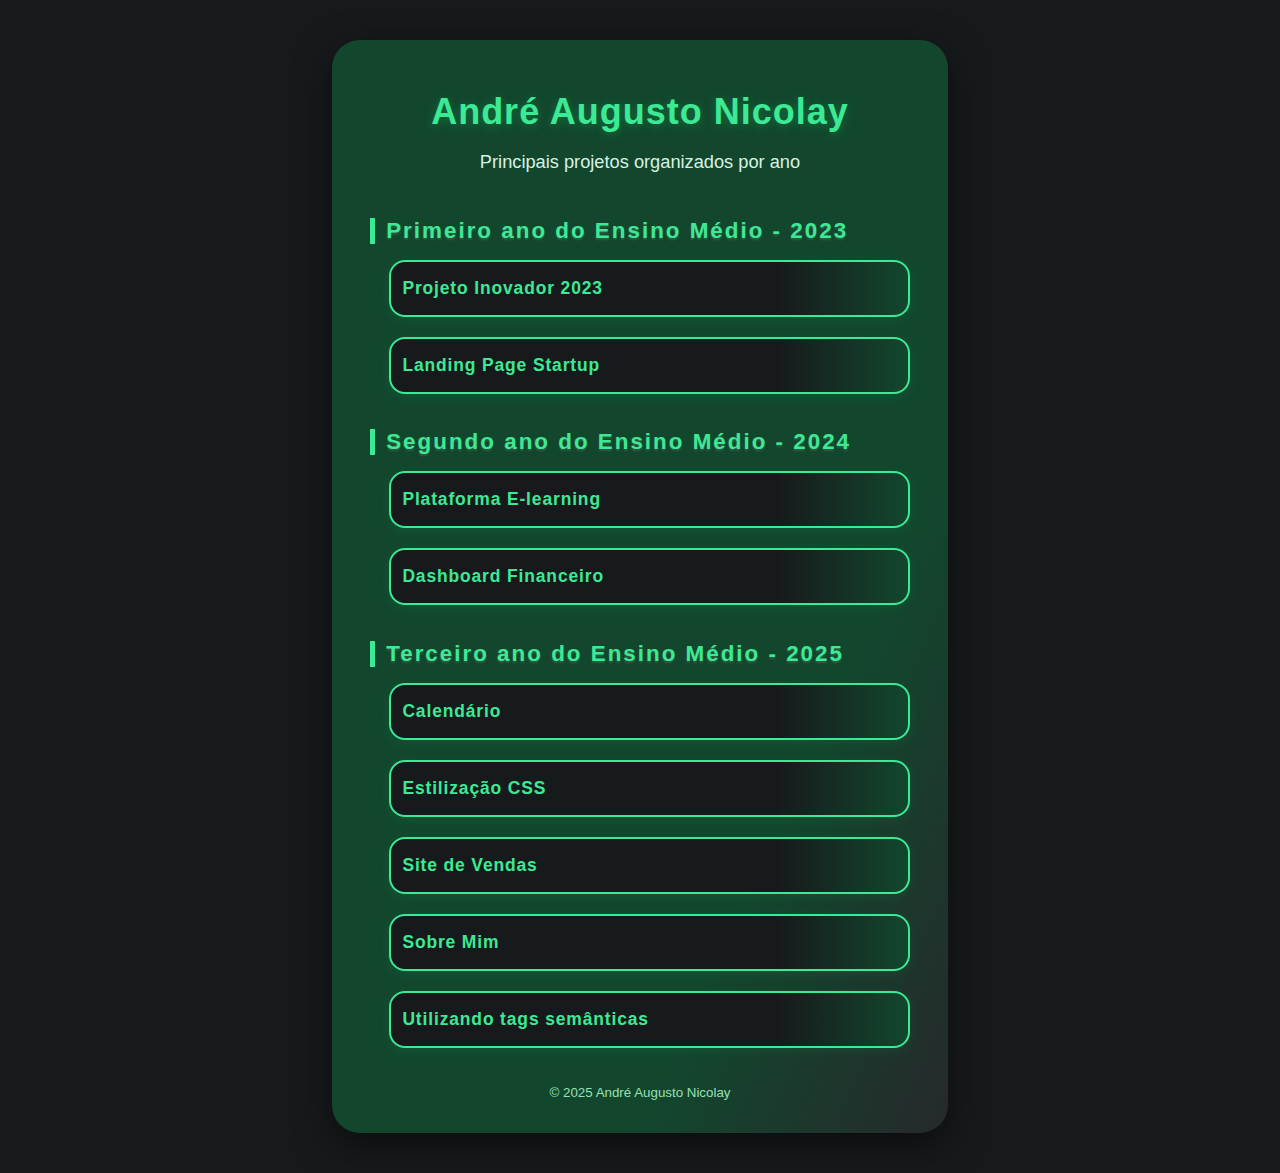
<file: index.html>
<!DOCTYPE html>
<html lang="pt-BR">
<head>
  <meta charset="UTF-8">
  <meta name="viewport" content="width=device-width, initial-scale=1.0">
  <title>Portfólio Pessoal</title>
  <link rel="stylesheet" href="style.css">
</head>
<body>
  <div class="portfolio-container">
    <header>
      <h1>André Augusto Nicolay</h1>
      <p>Principais projetos organizados por ano</p>
    </header>

    <section>
      <h2>Primeiro ano do Ensino Médio - 2023</h2>
      <div class="projects">
        <a href="projeto1-2023.html" class="project-link">Projeto Inovador 2023</a>
        <a href="projeto2-2023.html" class="project-link">Landing Page Startup</a>
      </div>
    </section>

    <section>
      <h2>Segundo ano do Ensino Médio - 2024</h2>
      <div class="projects">
        <a href="projeto1-2024.html" class="project-link">Plataforma E-learning</a>
        <a href="projeto2-2024.html" class="project-link">Dashboard Financeiro</a>
      </div>
    </section>

    <section>
      <h2>Terceiro ano do Ensino Médio - 2025</h2>
      <div class="projects">
        <a href="./calendário/calendario.html" class="project-link">Calendário</a>
        <a href="./css/index.html" class="project-link">Estilização CSS</a>
        <a href="./site-de-vendas/index.html" class="project-link">Site de Vendas</a>
        <a href="./sobre-mim/index.html" class="project-link">Sobre Mim</a>
        <a href="./tags-semanticas/parte-1.html" class="project-link">Utilizando tags semânticas</a>
    </section>
    
    <footer>
      <small>&copy; 2025 André Augusto Nicolay</small>
    </footer>
  </div>
</body>
</html>
</file>
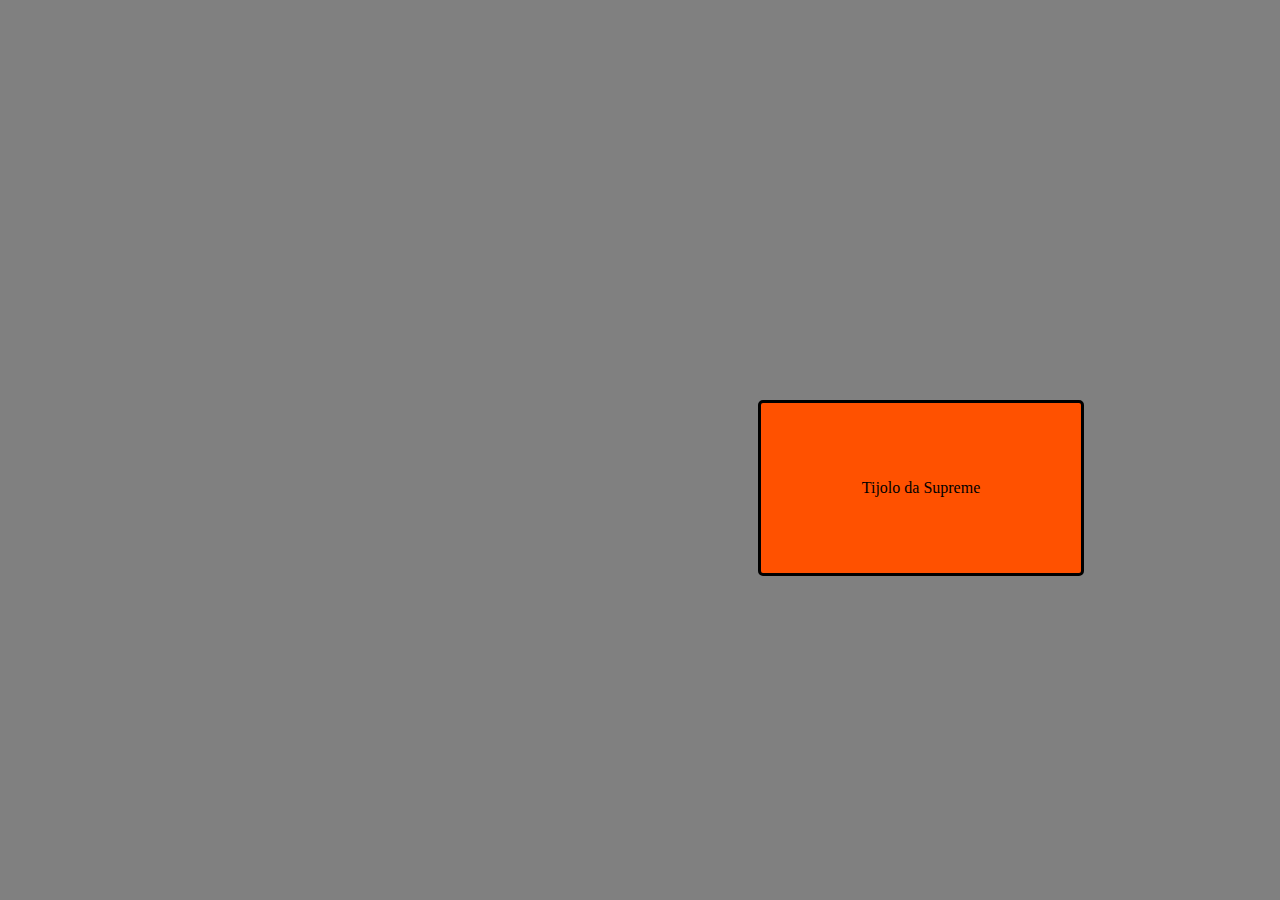
<file: css/index.html>
<!DOCTYPE html>
<html lang="pt-br">
<head>
    <meta charset="UTF-8">
    <meta name="viewport" content="width=device-width, initial-scale=1.0">
    <link rel="stylesheet" href="style.css">
    <title>CSS</title>
</head>
<body>
    <div class="bloco">
        Tijolo da Supreme
    </div>
</body>
</html>
</file>
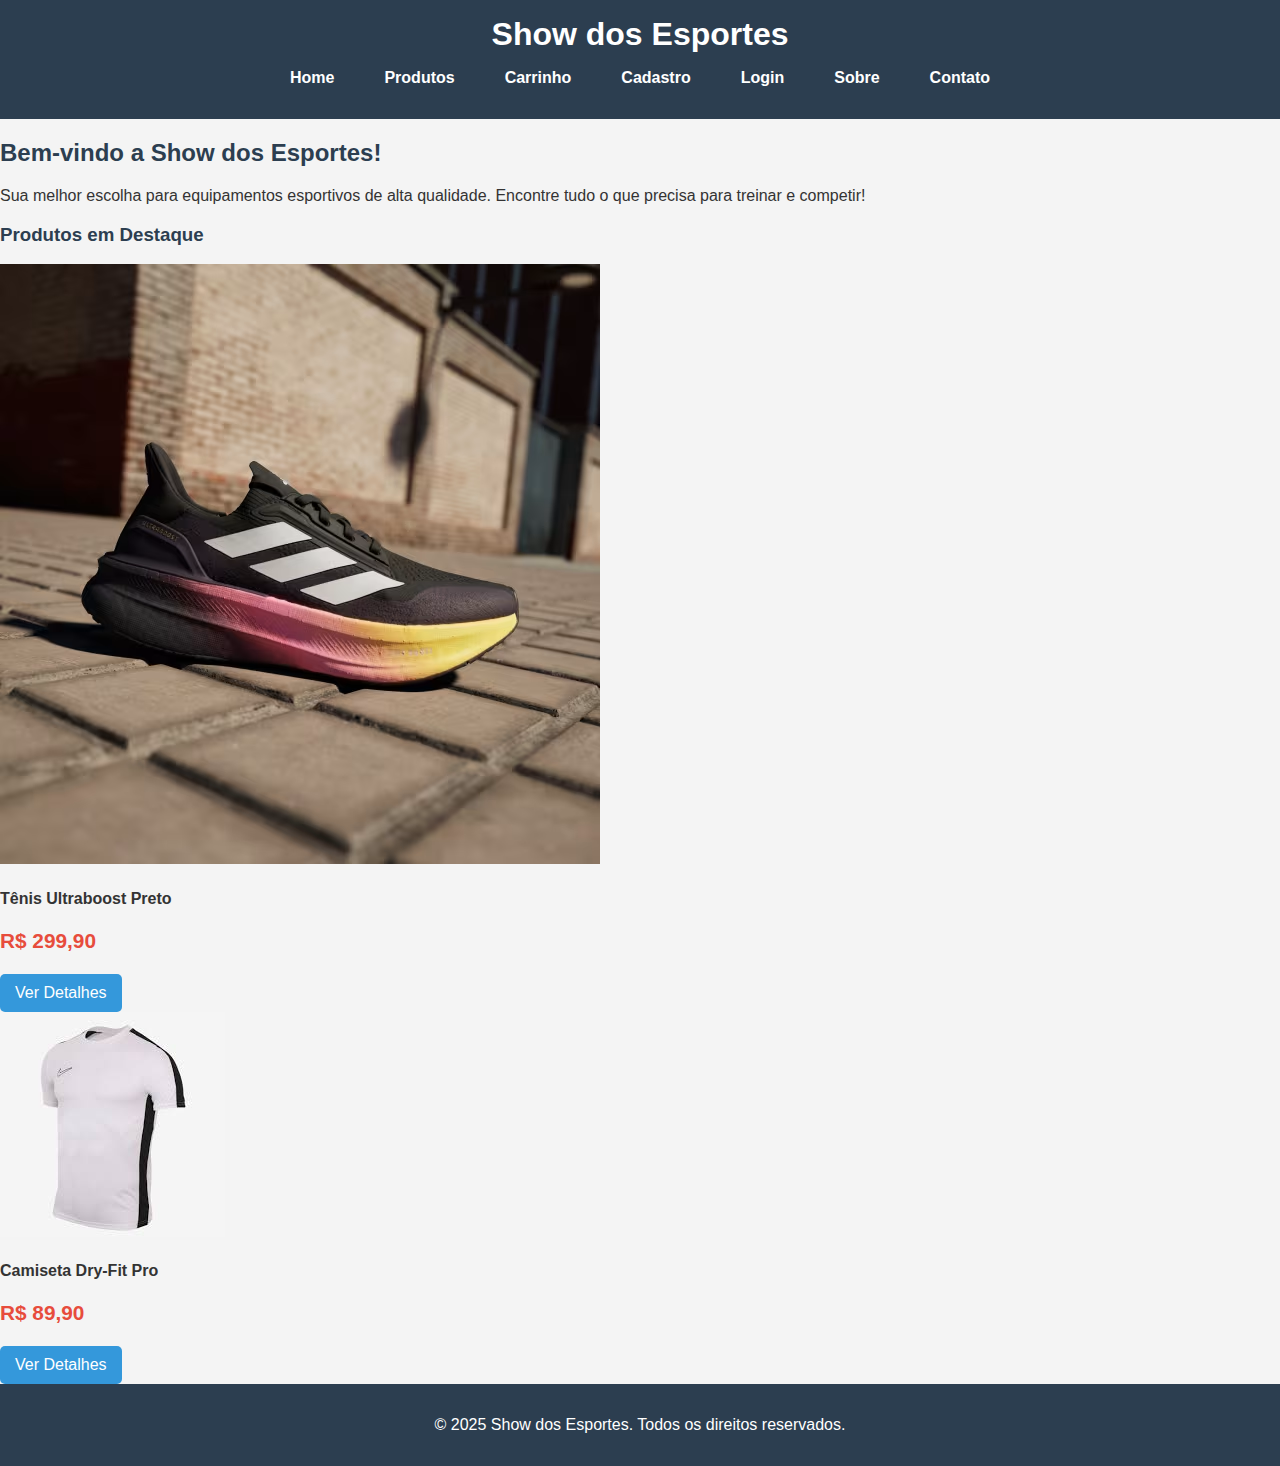
<file: site-de-vendas/index.html>
<!DOCTYPE html>
<html lang="pt-br">
<head>
    <meta charset="UTF-8">
    <meta name="viewport" content="width=device-width, initial-scale=1.0">
    <title>Show dos Esportes</title>
    <link rel="stylesheet" href="style.css">
</head>
<body>
    <header>
        <h1>Show dos Esportes</h1>
        <nav>
            <ul>
                <li><a href="index.html">Home</a></li>
                <li><a href="produtos.html">Produtos</a></li>
                <li><a href="carrinho.html">Carrinho</a></li>
                <li><a href="cadastro.html">Cadastro</a></li>
                <li><a href="login.html">Login</a></li>
                <li><a href="sobre.html">Sobre</a></li>
                <li><a href="contato.html">Contato</a></li>
            </ul>
        </nav>
    </header>

    <main>
        <section class="destaques">
            <h2>Bem-vindo a Show dos Esportes!</h2>
            <p>Sua melhor escolha para equipamentos esportivos de alta qualidade. Encontre tudo o que precisa para treinar e competir!</p>
            <h3>Produtos em Destaque</h3>
            <article>
                <img src="img/Tenis_Ultraboost_5x_Preto_JI1334.avif" alt="Tenis Ultraboost Preto">
                <h4>Tênis Ultraboost Preto</h4>
                <p class="preco">R$ 299,90</p>
                <a href="produtos.html" class="btn-comprar">Ver Detalhes</a>
            </article>
            <article>
                <img src="img/camisa_dry_fit.jfif" alt="Camiseta Dry-Fit Pro">
                <h4>Camiseta Dry-Fit Pro</h4>
                <p class="preco">R$ 89,90</p>
                <a href="produtos.html" class="btn-comprar">Ver Detalhes</a>
            </article>
        </section>
    </main>

    <footer>
        <p>&copy; 2025 Show dos Esportes. Todos os direitos reservados.</p>
    </footer>
</body>
</html>
</file>
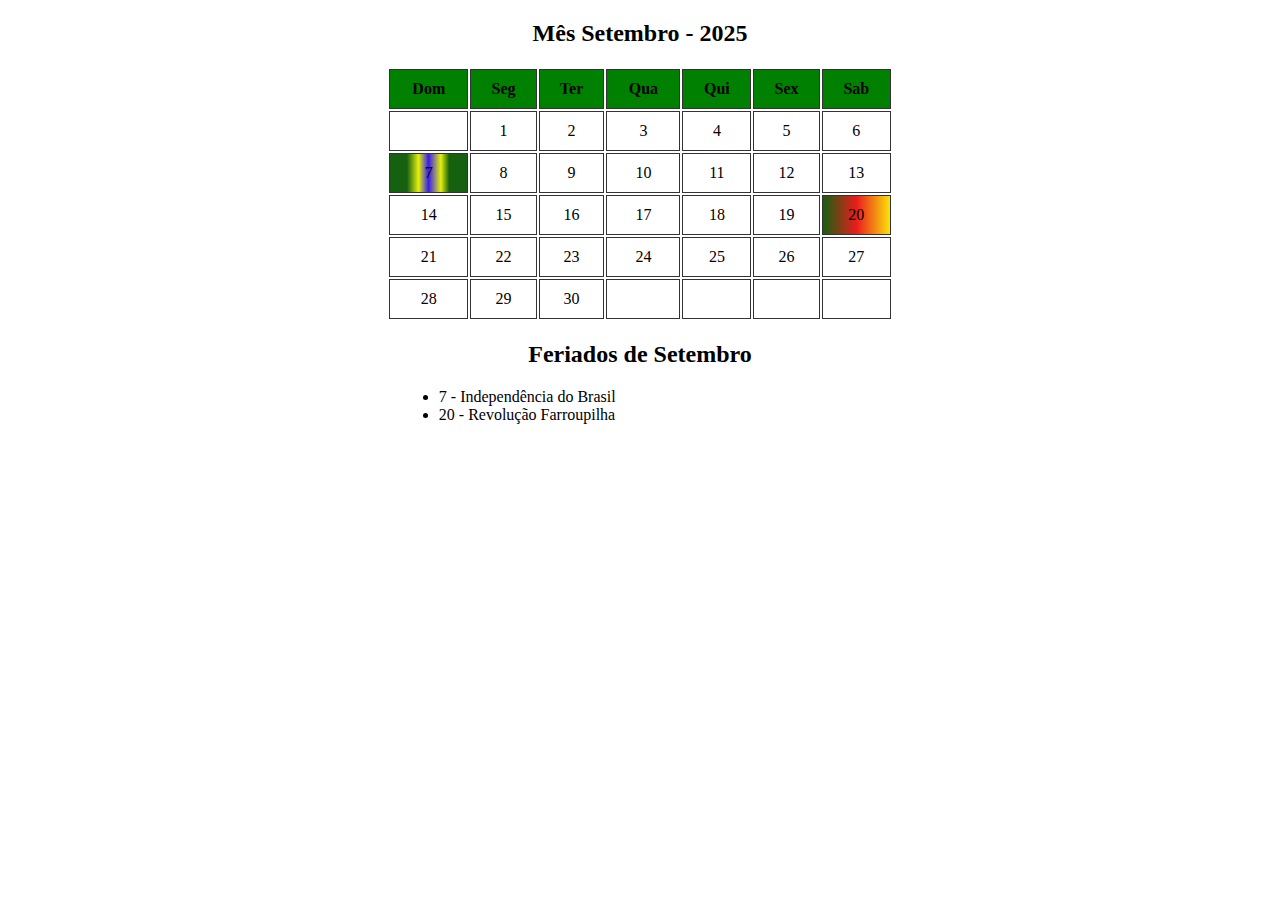
<file: calendário/calendario.html>
<!DOCTYPE html>
<html lang="pt-br">
<head>
    <meta charset="UTF-8">
    <meta name="viewport" content="width=device-width, initial-scale=1.0">
    <title>Tabela</title>
    <link rel="stylesheet" href="style.css">
</head>

<body>
    <h2>Mês Setembro - 2025</h2>

    <table>

        <tr>
            <th>Dom</th>
            <th>Seg</th>
            <th>Ter</th>
            <th>Qua</th>
            <th>Qui</th>
            <th>Sex</th>
            <th>Sab</th>
        </tr>

        <tr>
            <td></td>
            <td>1</td>
            <td>2</td>
            <td>3</td>
            <td>4</td>
            <td>5</td>
            <td>6</td>
        </tr>
        <tr>
            <td class="brasil">7</td>
            <td>8</td>
            <td>9</td>
            <td>10</td>
            <td>11</td>
            <td>12</td>
            <td>13</td>
        </tr>
        <tr>
            <td>14</td>
            <td>15</td>
            <td>16</td>
            <td>17</td>
            <td>18</td>
            <td>19</td>
            <td class="rs">20</td>
        </tr>
        <tr>
            <td>21</td>
            <td>22</td>
            <td>23</td>
            <td>24</td>
            <td>25</td>
            <td>26</td>
            <td>27</td>
        </tr>
        <tr>
            <td>28</td>
            <td>29</td>
            <td>30</td>
            <td></td>
            <td></td>
            <td></td>
            <td></td>
        </tr>

    </table>

    <h2>Feriados de Setembro</h2>
    <ul>
        <li>7 - Independência do Brasil</li>
        <li>20 - Revolução Farroupilha</li>
    </ul>
</body>
</html>
</file>
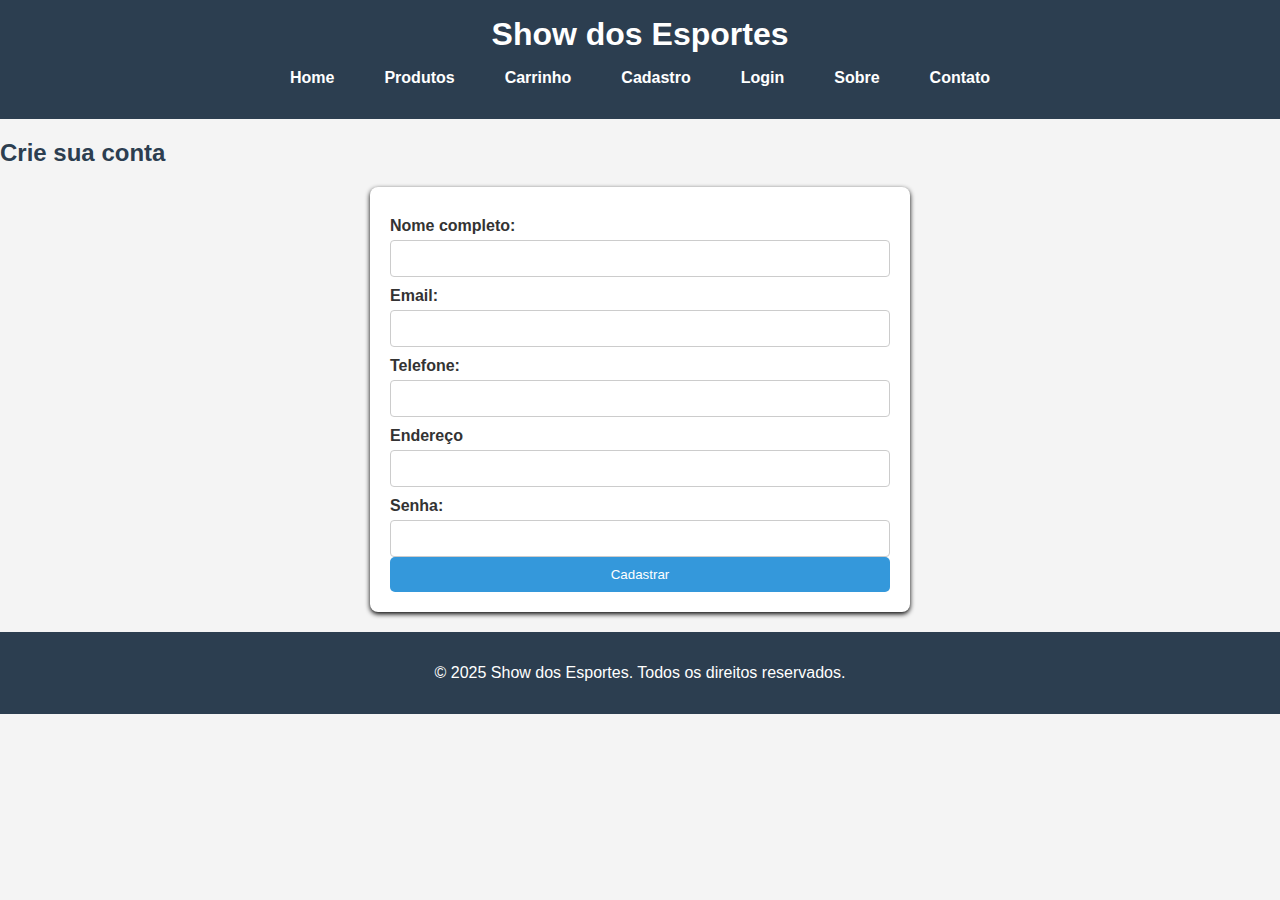
<file: site-de-vendas/cadastro.html>
<!DOCTYPE html>
<html lang="pt-br">
<head>
    <meta charset="UTF-8">
    <meta name="viewport" content="width=device-width, initial-scale=1.0">
    <title>Show dos Esportes</title>
    <link rel="stylesheet" href="style.css">
</head>
<body>
    <header>
        <h1>Show dos Esportes</h1>
        <nav>
            <ul>
                <li><a href="index.html">Home</a></li>
                <li><a href="produtos.html">Produtos</a></li>
                <li><a href="carrinho.html">Carrinho</a></li>
                <li><a href="cadastro.html">Cadastro</a></li>
                <li><a href="login.html">Login</a></li>
                <li><a href="sobre.html">Sobre</a></li>
                <li><a href="contato.html">Contato</a></li>
            </ul>
        </nav>
    </header>

    <main>
        <section class="cadastro">
            <h2>Crie sua conta</h2>
            <form action="#" method="post">
                <label for="nome">Nome completo:</label>
                <input type="text" id="nome" name="nome" required>

                <label for="email">Email:</label>
                <input type="email" id="email" name="email" required>

                <label for="telefone">Telefone:</label>
                <input type="tel" id="telefone" name="telefone">

                <label for="endereco">Endereço</label>
                <input type="text" id="endereco" name="endereco">

                <label for="senha">Senha:</label>
                <input type="password" id="senha" name="senha" required>

                <button type="submit">Cadastrar</button>
            </form>
        </section>
    </main>

    <footer>
        <p>&copy; 2025 Show dos Esportes. Todos os direitos reservados.</p>
    </footer>
</body>
</html>
</file>
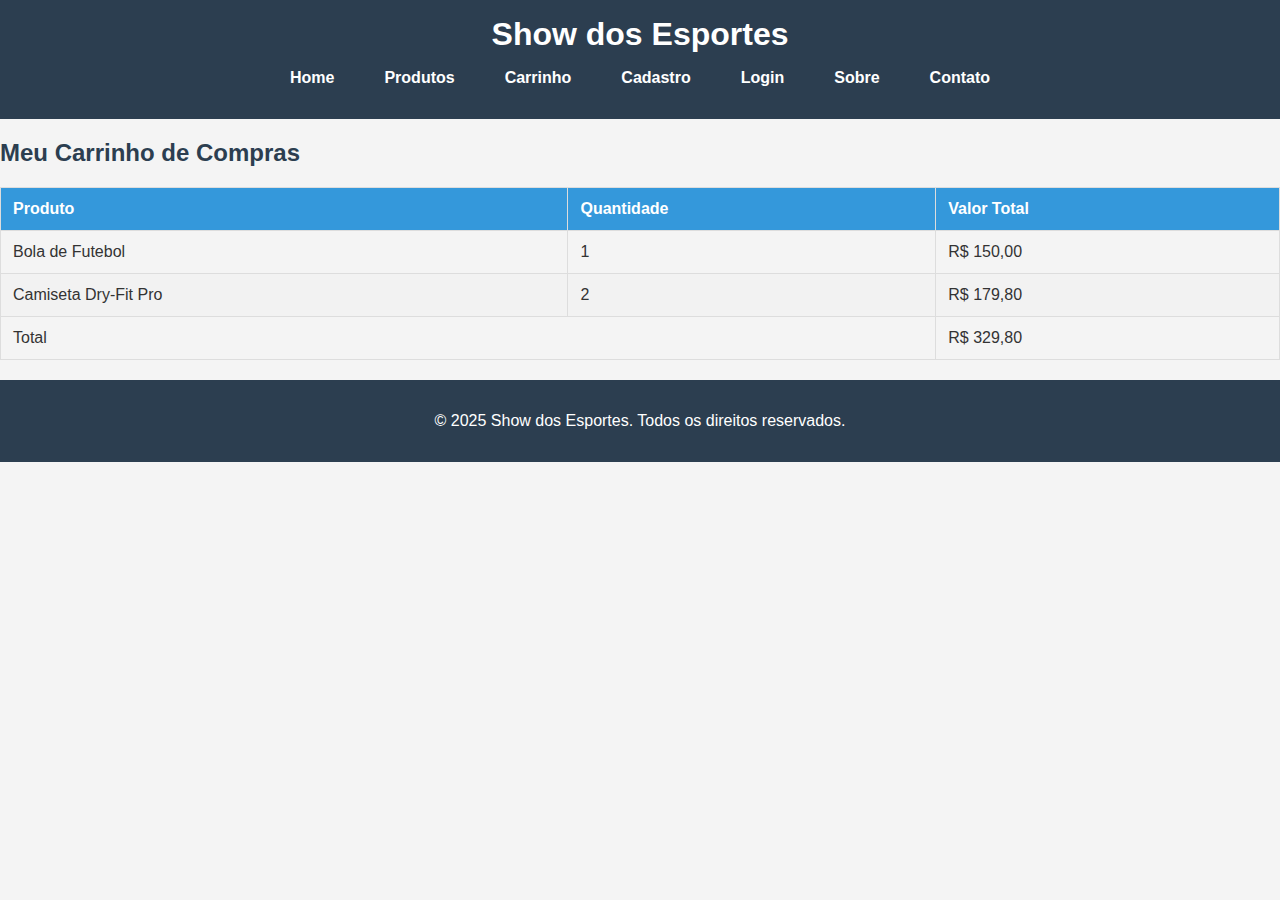
<file: site-de-vendas/carrinho.html>
<!DOCTYPE html>
<html lang="pt-br">
<head>
    <meta charset="UTF-8">
    <meta name="viewport" content="width=device-width, initial-scale=1.0">
    <title>Show dos Esportes</title>
    <link rel="stylesheet" href="style.css">
</head>
<body>
    <header>
        <h1>Show dos Esportes</h1>
        <nav>
            <ul>
                <li><a href="index.html">Home</a></li>
                <li><a href="produtos.html">Produtos</a></li>
                <li><a href="carrinho.html">Carrinho</a></li>
                <li><a href="cadastro.html">Cadastro</a></li>
                <li><a href="login.html">Login</a></li>
                <li><a href="sobre.html">Sobre</a></li>
                <li><a href="contato.html">Contato</a></li>
            </ul>
        </nav>
    </header>

    <main>
        <section class="carrinho">
            <h2>Meu Carrinho de Compras</h2>
            <table>
                <thead>
                    <tr>
                        <th>Produto</th>
                        <th>Quantidade</th>
                        <th>Valor Total</th>
                    </tr>
                </thead>
                <tbody>
                    <tr>
                        <td>Bola de Futebol</td>
                        <td>1</td>
                        <td>R$ 150,00</td>
                    </tr>
                    <tr>
                        <td>Camiseta Dry-Fit Pro</td>
                        <td>2</td>
                        <td>R$ 179,80</td>
                    </tr>
                </tbody>
                <tfoot>
                    <tr>
                        <td colspan="2">Total</td>
                        <td>R$ 329,80</td>
                    </tr>
                </tfoot>
            </table>
        </section>
    </main>

    <footer>
        <p>&copy; 2025 Show dos Esportes. Todos os direitos reservados.</p>
    </footer>
</body>
</html>
</file>
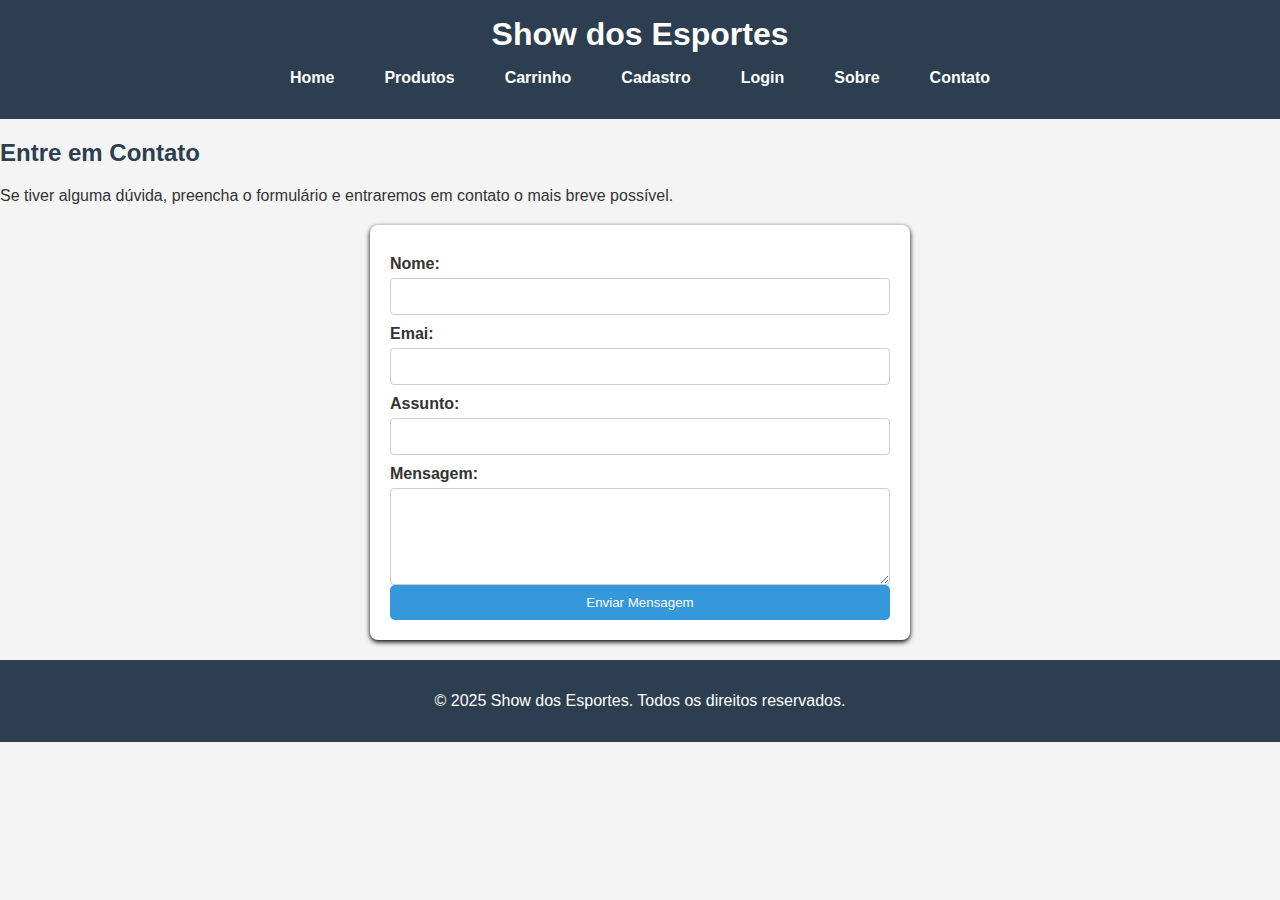
<file: site-de-vendas/contato.html>
<!DOCTYPE html>
<html lang="pt-br">
<head>
    <meta charset="UTF-8">
    <meta name="viewport" content="width=device-width, initial-scale=1.0">
    <title>Show dos Esportes</title>
    <link rel="stylesheet" href="style.css">
</head>
<body>
    <header>
        <h1>Show dos Esportes</h1>
        <nav>
            <ul>
                <li><a href="index.html">Home</a></li>
                <li><a href="produtos.html">Produtos</a></li>
                <li><a href="carrinho.html">Carrinho</a></li>
                <li><a href="cadastro.html">Cadastro</a></li>
                <li><a href="login.html">Login</a></li>
                <li><a href="sobre.html">Sobre</a></li>
                <li><a href="contato.html">Contato</a></li>
            </ul>
        </nav>
    </header>

    <main>
        <section class="contato">
            <h2>Entre em Contato</h2>
            <p>Se tiver alguma dúvida, preencha o formulário e entraremos em contato o mais breve possível.</p>
            <form action="#" method="post">
                <label for="nome-contato">Nome:</label>
                <input type="text" id="nome-contato" name="nome" required>

                <label for="email-contato">Emai:</label>
                <input type="email" id="email-contato" name="email" required>

                <label for="assunto">Assunto:</label>
                <input type="text" id="assunto" name="assunto" required>

                <label for="mensagem">Mensagem:</label>
                <textarea name="mensagem" id="mensagem" rows="5" required></textarea>

                <button type="submit">Enviar Mensagem</button>
            </form>
        </section>
    </main>

    <footer>
        <p>&copy; 2025 Show dos Esportes. Todos os direitos reservados.</p>
    </footer>
</body>
</html>
</file>
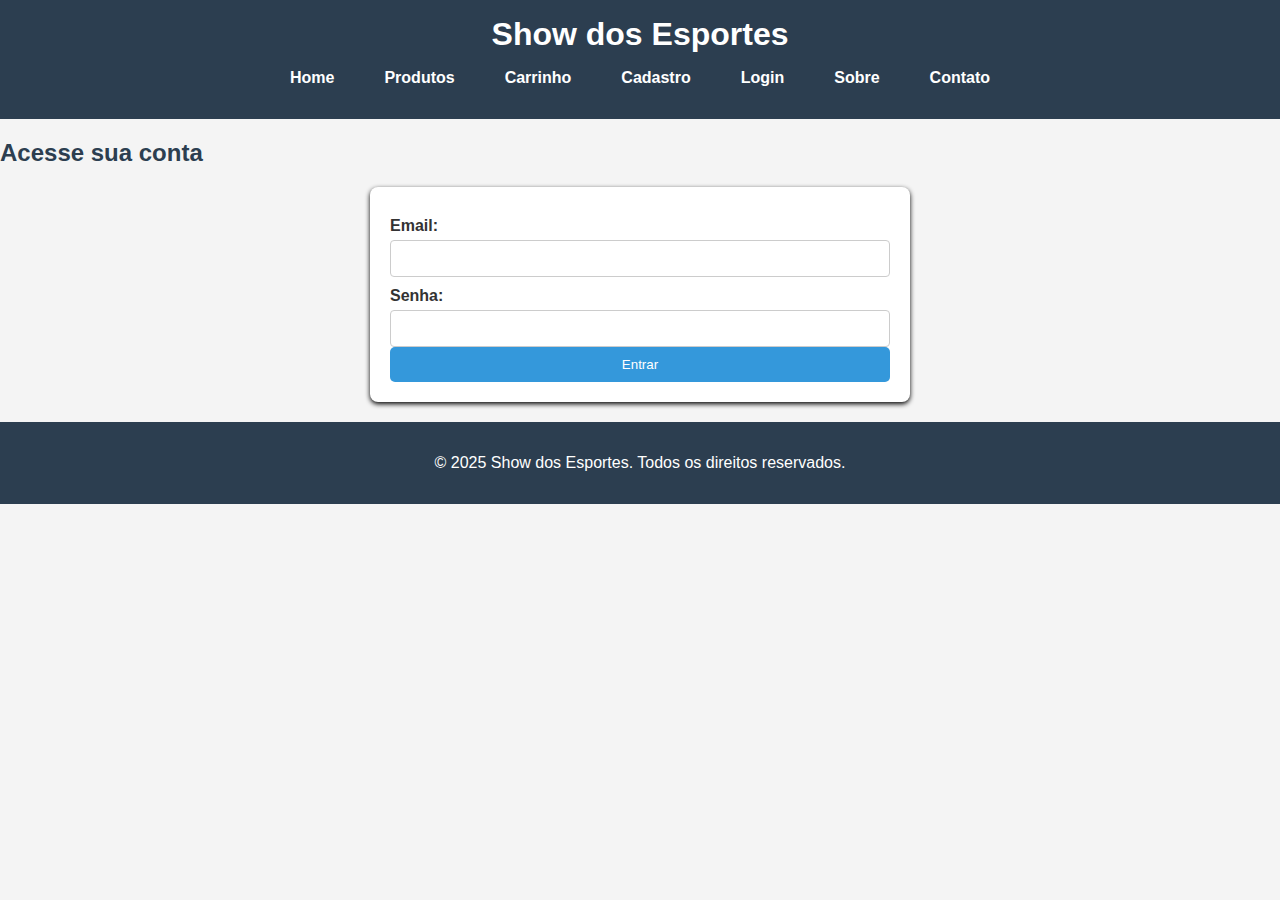
<file: site-de-vendas/login.html>
<!DOCTYPE html>
<html lang="pt-br">
<head>
    <meta charset="UTF-8">
    <meta name="viewport" content="width=device-width, initial-scale=1.0">
    <title>Show dos Esportes</title>
    <link rel="stylesheet" href="style.css">
</head>
<body>
    <header>
        <h1>Show dos Esportes</h1>
        <nav>
            <ul>
                <li><a href="index.html">Home</a></li>
                <li><a href="produtos.html">Produtos</a></li>
                <li><a href="carrinho.html">Carrinho</a></li>
                <li><a href="cadastro.html">Cadastro</a></li>
                <li><a href="login.html">Login</a></li>
                <li><a href="sobre.html">Sobre</a></li>
                <li><a href="contato.html">Contato</a></li>
            </ul>
        </nav>
    </header>

    <main>
        <section class="login">
            <h2>Acesse sua conta</h2>
            <form action="#" method="post">
                <label for="email-login">Email:</label>
                <input type="email" id="email-login" name="email" required>

                <label for="senha-login">Senha:</label>
                <input type="password" id="senha-login" name="senha" required>

                <button type="submit">Entrar</button>
            </form>
        </section>
    </main>

    <footer>
        <p>&copy; 2025 Show dos Esportes. Todos os direitos reservados.</p>
    </footer>
</body>
</html>
</file>
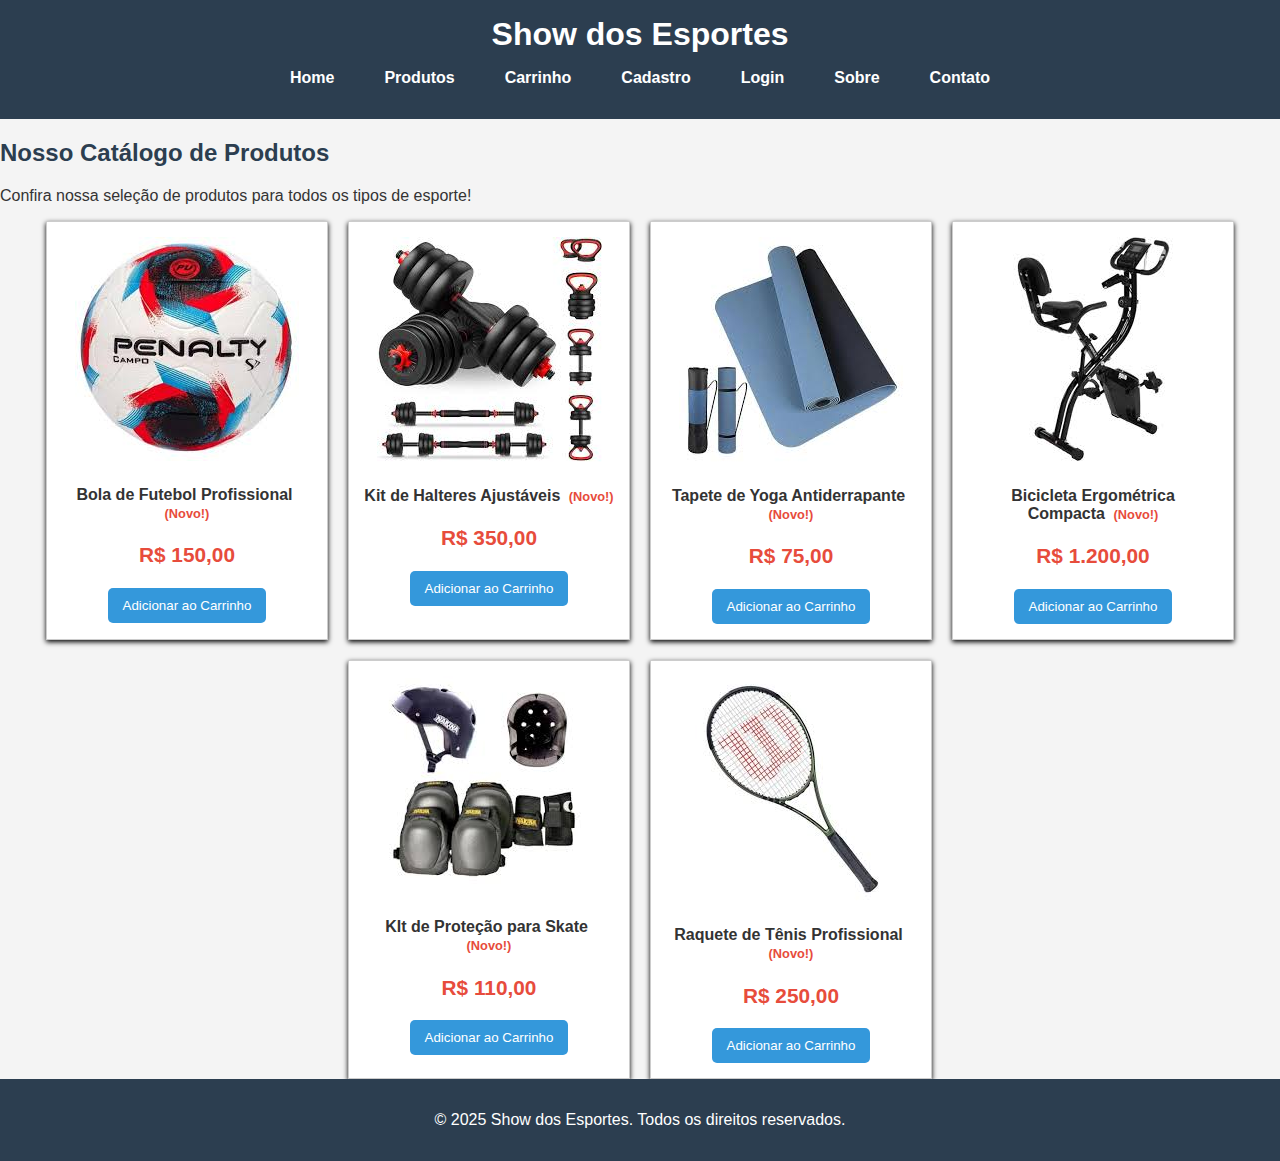
<file: site-de-vendas/produtos.html>
<!DOCTYPE html>
<html lang="pt-br">
<head>
    <meta charset="UTF-8">
    <meta name="viewport" content="width=device-width, initial-scale=1.0">
    <title>Show dos Esportes</title>
    <link rel="stylesheet" href="style.css">
</head>
<body>
    <header>
        <h1>Show dos Esportes</h1>
        <nav>
            <ul>
                <li><a href="index.html">Home</a></li>
                <li><a href="produtos.html">Produtos</a></li>
                <li><a href="carrinho.html">Carrinho</a></li>
                <li><a href="cadastro.html">Cadastro</a></li>
                <li><a href="login.html">Login</a></li>
                <li><a href="sobre.html">Sobre</a></li>
                <li><a href="contato.html">Contato</a></li>
            </ul>
        </nav>
    </header>

    <main>
        <section class="catalogo">
            <h2>Nosso Catálogo de Produtos</h2>
            <p>Confira nossa seleção de produtos para todos os tipos de esporte!</p>
            <div class="lista-produtos">
                <article>
                    <img src="img/bola-de-futebol.jfif" alt="Bola de Futebol">
                    <h4>Bola de Futebol Profissional</h4>
                    <p class="preco">R$ 150,00</p>
                    <button class="btn-carrinho">Adicionar ao Carrinho</button>
                </article>
                <article>
                    <img src="img/kit-de-halteres.jfif" alt="Kit de Halteres Ajustáveis">
                    <h4>Kit de Halteres Ajustáveis</h4>
                    <p class="preco">R$ 350,00</p>
                    <button class="btn-carrinho">Adicionar ao Carrinho</button>
                </article>
                <article>
                    <img src="img/tapete-de-yoga.jfif" alt="Tapete de Yoga Antiderrapante">
                    <h4>Tapete de Yoga Antiderrapante</h4>
                    <p class="preco">R$ 75,00</p>
                    <button class="btn-carrinho">Adicionar ao Carrinho</button>
                </article>
                <article>
                    <img src="img/bicilceta-ergometrica.jfif" alt="Bicicleta Ergométrica Compacta">
                    <h4>Bicicleta Ergométrica Compacta</h4>
                    <p class="preco">R$ 1.200,00</p>
                    <button class="btn-carrinho">Adicionar ao Carrinho</button>
                </article>
                <article>
                    <img src="img/kit-de-protecao-skate.jfif" alt="Kit de proteção para skate">
                    <h4>KIt de Proteção para Skate</h4>
                    <p class="preco">R$ 110,00</p>
                    <button class="btn-carrinho">Adicionar ao Carrinho</button>
                </article>
                <article>
                    <img src="img/raquete-de-tenis.jfif" alt="Raquete de Tênis">
                    <h4>Raquete de Tênis Profissional</h4>
                    <p class="preco">R$ 250,00</p>
                    <button class="btn-carrinho">Adicionar ao Carrinho</button>
                </article>
            </div>
        </section>
    </main>

    <footer>
        <p>&copy; 2025 Show dos Esportes. Todos os direitos reservados.</p>
    </footer>
</body>
</html>
</file>
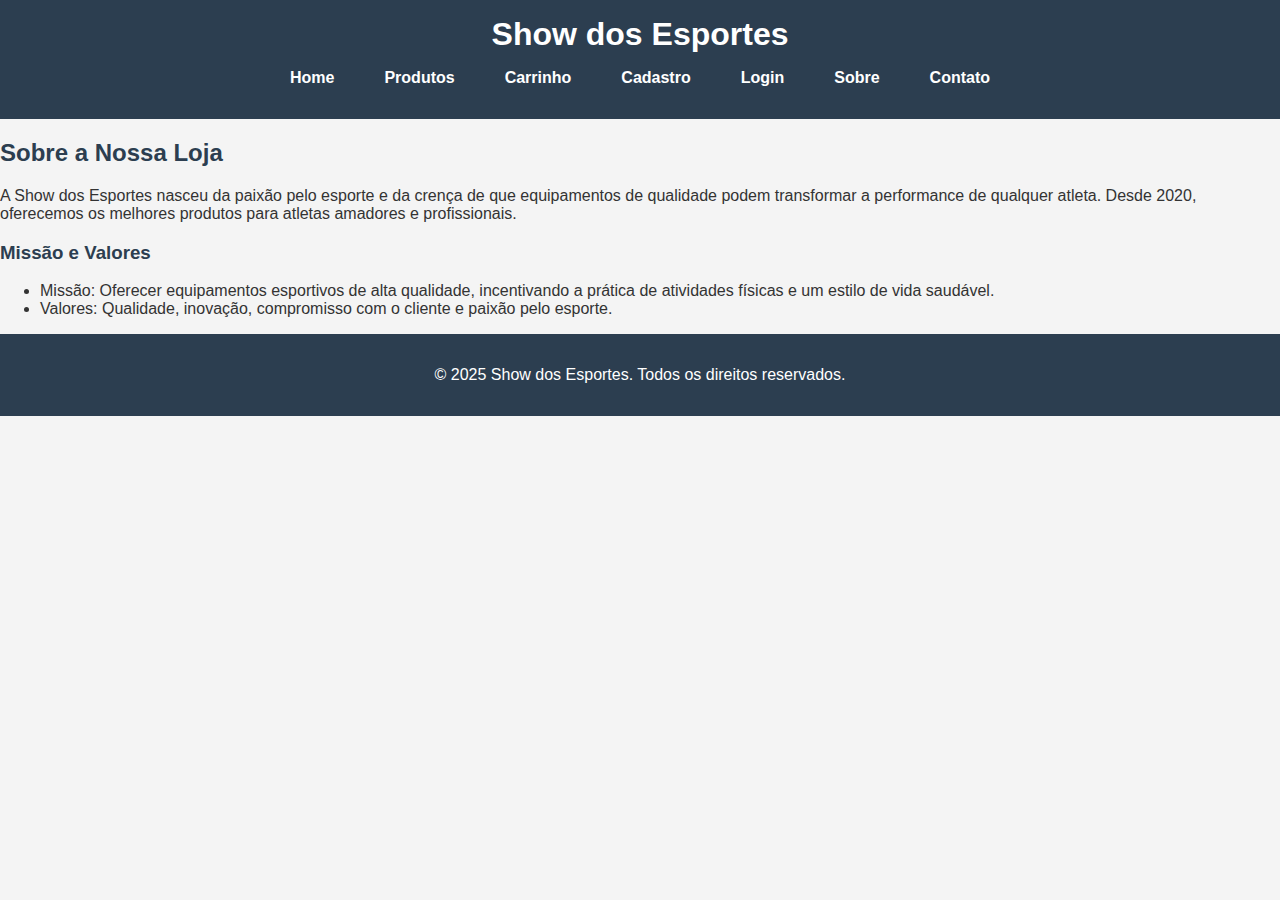
<file: site-de-vendas/sobre.html>
<!DOCTYPE html>
<html lang="pt-br">
<head>
    <meta charset="UTF-8">
    <meta name="viewport" content="width=device-width, initial-scale=1.0">
    <title>Show dos Esportes</title>
    <link rel="stylesheet" href="style.css">
</head>
<body>
    <header>
        <h1>Show dos Esportes</h1>
        <nav>
            <ul>
                <li><a href="index.html">Home</a></li>
                <li><a href="produtos.html">Produtos</a></li>
                <li><a href="carrinho.html">Carrinho</a></li>
                <li><a href="cadastro.html">Cadastro</a></li>
                <li><a href="login.html">Login</a></li>
                <li><a href="sobre.html">Sobre</a></li>
                <li><a href="contato.html">Contato</a></li>
            </ul>
        </nav>
    </header>

    <main>
        <section class="sobre">
            <h2>Sobre a Nossa Loja</h2>
            <p>A Show dos Esportes nasceu da paixão pelo esporte e da crença de que equipamentos de qualidade podem transformar a performance de qualquer atleta. Desde 2020, oferecemos os melhores produtos para atletas amadores e profissionais.</p>
            <h3>Missão e Valores</h3>
            <ul>
                <li>Missão: Oferecer equipamentos esportivos de alta qualidade, incentivando a prática de atividades físicas e um estilo de vida saudável.</li>
                <li>Valores: Qualidade, inovação, compromisso com o cliente e paixão pelo esporte.</li>
            </ul>
        </section>
    </main>

    <footer>
        <p>&copy; 2025 Show dos Esportes. Todos os direitos reservados.</p>
    </footer>
</body>
</html>
</file>
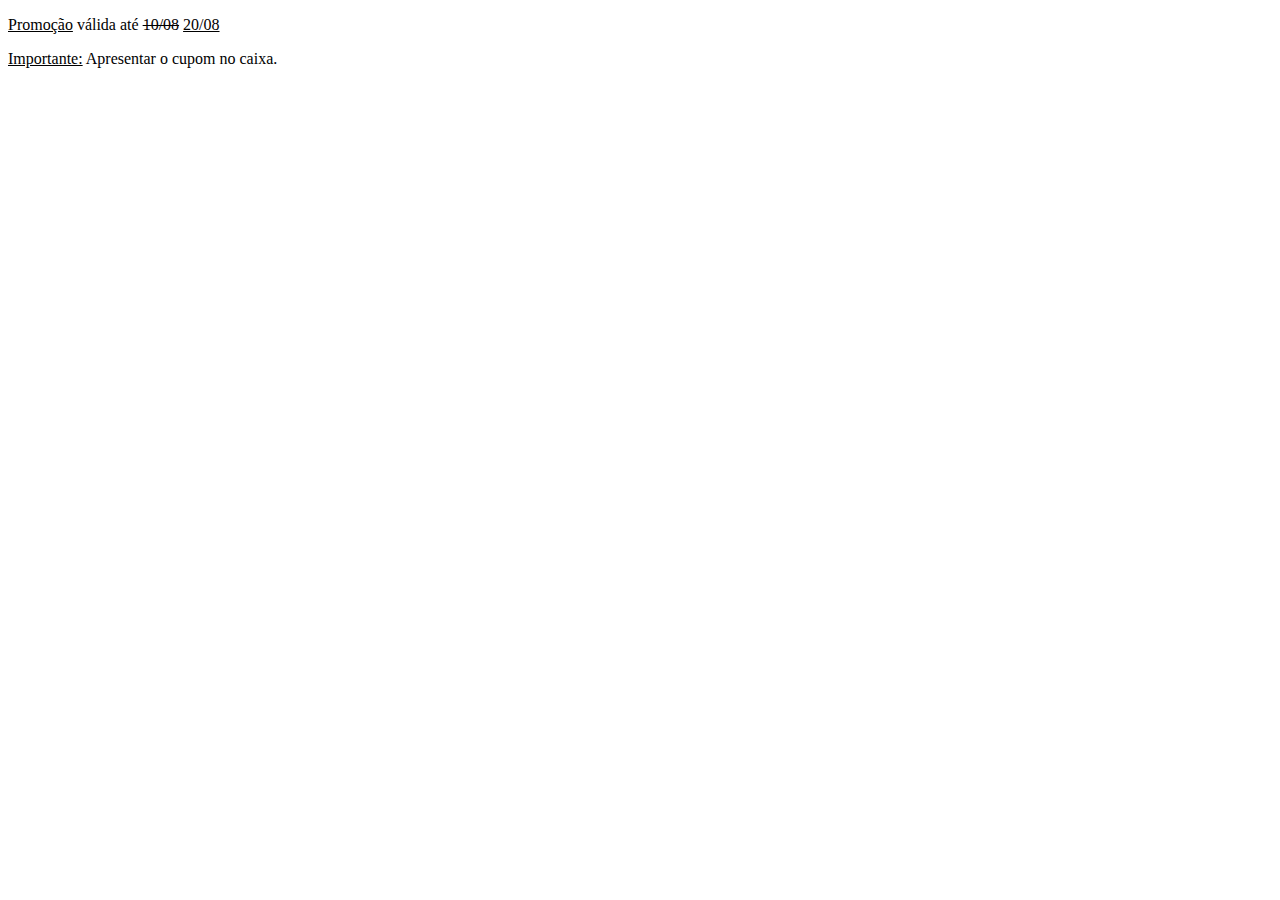
<file: tags-semanticas/parte-1.html>
<!DOCTYPE html>
<html lang="pt-br">
<head>
    <meta charset="UTF-8">
    <meta name="viewport" content="width=device-width, initial-scale=1.0">
    <title>Tags</title>
</head>
<body>
    <p><ins>Promoção</ins> válida até <del>10/08</del> <ins>20/08</ins></p>
    <p><ins>Importante:</ins> Apresentar o cupom no caixa.</p>
</body>
</html>
</file>
<file: style.css>
/* style.css */
:root {
  --verde-escuro: #12472e;
  --preto: #171a1c;
  --verde-claro: #3ce994;
  --cinza: #26292b;
  --branco: #f4fdf7;
}

body {
  background: var(--preto);
  color: var(--branco);
  font-family: 'Segoe UI', Arial, sans-serif;
  margin: 0;
  min-height: 100vh;
  display: flex;
  flex-direction: column;
  align-items: center;
}

.portfolio-container {
  background: linear-gradient(115deg, var(--verde-escuro) 72%, var(--cinza) 100%);
  border-radius: 28px;
  box-shadow: 0 12px 36px #0008;
  max-width: 540px;
  width: 95vw;
  padding: 3.2rem 2.4rem 2rem 2.4rem;
  margin: 2.5rem auto;
}

header {
  text-align: center;
  margin-bottom: 2.8rem;
}
header h1 {
  color: var(--verde-claro);
  font-size: 2.25rem;
  margin: 0 0 0.6rem 0;
  letter-spacing: 1px;
  text-shadow: 0 2px 10px #14bb5760;
}
header p {
  color: #d7f2e3;
  font-size: 1.14rem;
}

section {
  margin-bottom: 2.2rem;
}
section h2 {
  color: var(--verde-claro);
  font-size: 1.4rem;
  margin-bottom: 1rem;
  border-left: 5px solid var(--verde-claro);
  padding-left: 0.7rem;
  text-shadow: 0 2px 2px #486c5790;
  letter-spacing: 2px;
}
.projects {
  display: flex;
  flex-direction: column;
  gap: 1.25rem;
  margin-left: 1.2rem;
  margin-bottom: 1rem;
}
.project-link {
  background: linear-gradient(90deg, var(--preto) 75%, var(--verde-escuro) 100%);
  color: var(--verde-claro);
  text-decoration: none;
  font-size: 1.09rem;
  font-weight: bold;
  border: 2px solid var(--verde-claro);
  padding: 1rem 0.7rem;
  border-radius: 16px;
  box-shadow: 0 3px 12px #17f18316;
  transition: background .23s, color .23s, transform .14s;
  text-align: left;
  letter-spacing: 0.05em;
  position: relative;
}
.project-link:hover, .project-link:focus {
  background: linear-gradient(90deg, var(--verde-claro) 55%, var(--verde-escuro) 100%);
  color: var(--preto);
  transform: translateX(8px) scale(1.035);
  box-shadow: 0 6px 32px #3ce99455;
}

footer {
  margin-top: 2rem;
  text-align: center;
  color: #97e0b2;
  font-size: 1rem;
}
</file>
<file: css/style.css>
body {
    background-color: gray;
}

.bloco {
    color: black;
    display: block;
    width: 300px;
    height: 150px;
    background-color: rgb(255, 81, 0);
    margin: 20px;
    padding: 10px;
    border: 3px solid black;
    display: flex;
    justify-content: center;
    align-items: center;
    margin-top: 400px;
    margin-left: 750px;
    border-radius: 5px;
}
</file>
<file: site-de-vendas/style.css>
body {
    font-family: Arial, sans-serif;
    margin: 0;
    padding: 0;
    background-color: #f4f4f4;
    color: #333;
}

.container {
    max-width: 1200px;
    margin: 0 auto;
    padding: 20px;
}

h1, h2, h3 {
    color: #2c3e50;
}

header {
    background-color: #2c3e50;
    color: white;
    padding: 1rem 0;
    text-align: center;
}

header h1 {
    margin: 0;
    color: white;
}

nav ul {
    list-style-type: none;
    padding: 0;
    display: flex;
    justify-content: center;
    flex-wrap: wrap;
}

nav li {
    margin: 0 15px;
}

nav a {
    color: white;
    text-decoration: none;
    font-weight: bold;
    padding: 5px 10px;
    border-radius: 5px;
    transition: background-color 0.3s ease;
}

nav a:hover {
    background-color: #34495e;
}

button, .btn-comprar, .btn-carrinho {
    background-color: #3498db;
    color: white;
    padding: 10px 15px;
    border: none;
    border-radius: 5px;
    cursor: pointer;
    text-decoration: none;
    display: inline-block;
    transition: background-color 0.3s ease;
}

button:hover, .btn-comprar:hover, .btn-carrinho:hover {
    background-color: #2980b9;
}

.lista-produtos {
    display: flex;
    flex-wrap: wrap;
    gap: 20px;
    justify-content: center;
}

.lista-produtos article {
    background-color: white;
    border: 1px solid #ccc;
    padding: 15px;
    text-align: center;
    width: 250px;
    box-shadow: 0 2px 5px rgba(0, 0, 0, 1); 
}

.lista-produtos img {
    max-width: 100%;
    height: auto;
}

.preco {
    font-size: 1.3em;
    font-weight: bold;
    color: #e74c3c;
}

table {
    width: 100%;
    border-collapse: collapse;
    margin: 20px 0;
}

table, th, td {
    border: 1px solid #ddd;
}

th, td {
    padding: 12px;
    text-align: left;
}

th {
    background-color: #3498db;
    color: white;
}

tr:nth-child(even) {
    background-color: #f2f2f2;
}

.lista-produtos article h4::after {
    content: " (Novo!)";
    font-size: 0.8em;
    color: #e74c3c;
    margin-left: 5px;
}

form {
    display: flex;
    flex-direction: column;
    max-width: 500px;
    margin: 20px auto;
    background: white;
    padding: 20px;
    border-radius: 8px;
    box-shadow: 0 2px 5px rgba(0, 0, 0, 1);
}

label {
    margin-top: 10px;
    font-weight: bold;
}

input, textarea {
    padding: 10px;
    margin-top: 5px;
    border: 1px solid #ccc;
    border-radius: 4px;
    width: 100%;
    box-sizing: border-box;
}

input:focus, textarea:focus {
    border-color: #3498db;
    outline: none;
}

footer {
    background-color: #2c3e50;
    color: white;
    text-align: center;
    padding: 1rem 0;
    position: relative;
    bottom: 0;
    width: 100%;
}

@media (max-width: 768px) {
    nav ul {
        flex-direction: column;
    }

    nav li {
        margin: 5px 0;
    }

    .lista-produtos article {
        width: 100%;
    }
}
</file>
<file: calendário/style.css>
table {
    width: 40%;
    margin: 20px auto;
    text-align: center;
}

th,td {
    border: 1px solid #333;
    padding: 10px;
}

th {
    background-color: green;
}

h2,h3 {
    text-align: center;
}

ul {
    width: 35%;
    margin: auto;
}

.rs {
    background: #156110;
    background: linear-gradient(90deg, rgba(21, 97, 16, 1) 0%, rgba(235, 28, 28, 1) 50%, rgba(250, 226, 12, 1) 100%);
}

.brasil {
    background: #156110;
    background: linear-gradient(90deg, rgba(21, 97, 16, 1) 22%, rgba(228, 240, 12, 1) 37%, rgba(56, 28, 235, 1) 50%, rgba(228, 240, 12, 1) 66%, rgba(21, 97, 16, 1) 77%);
}
</file>
